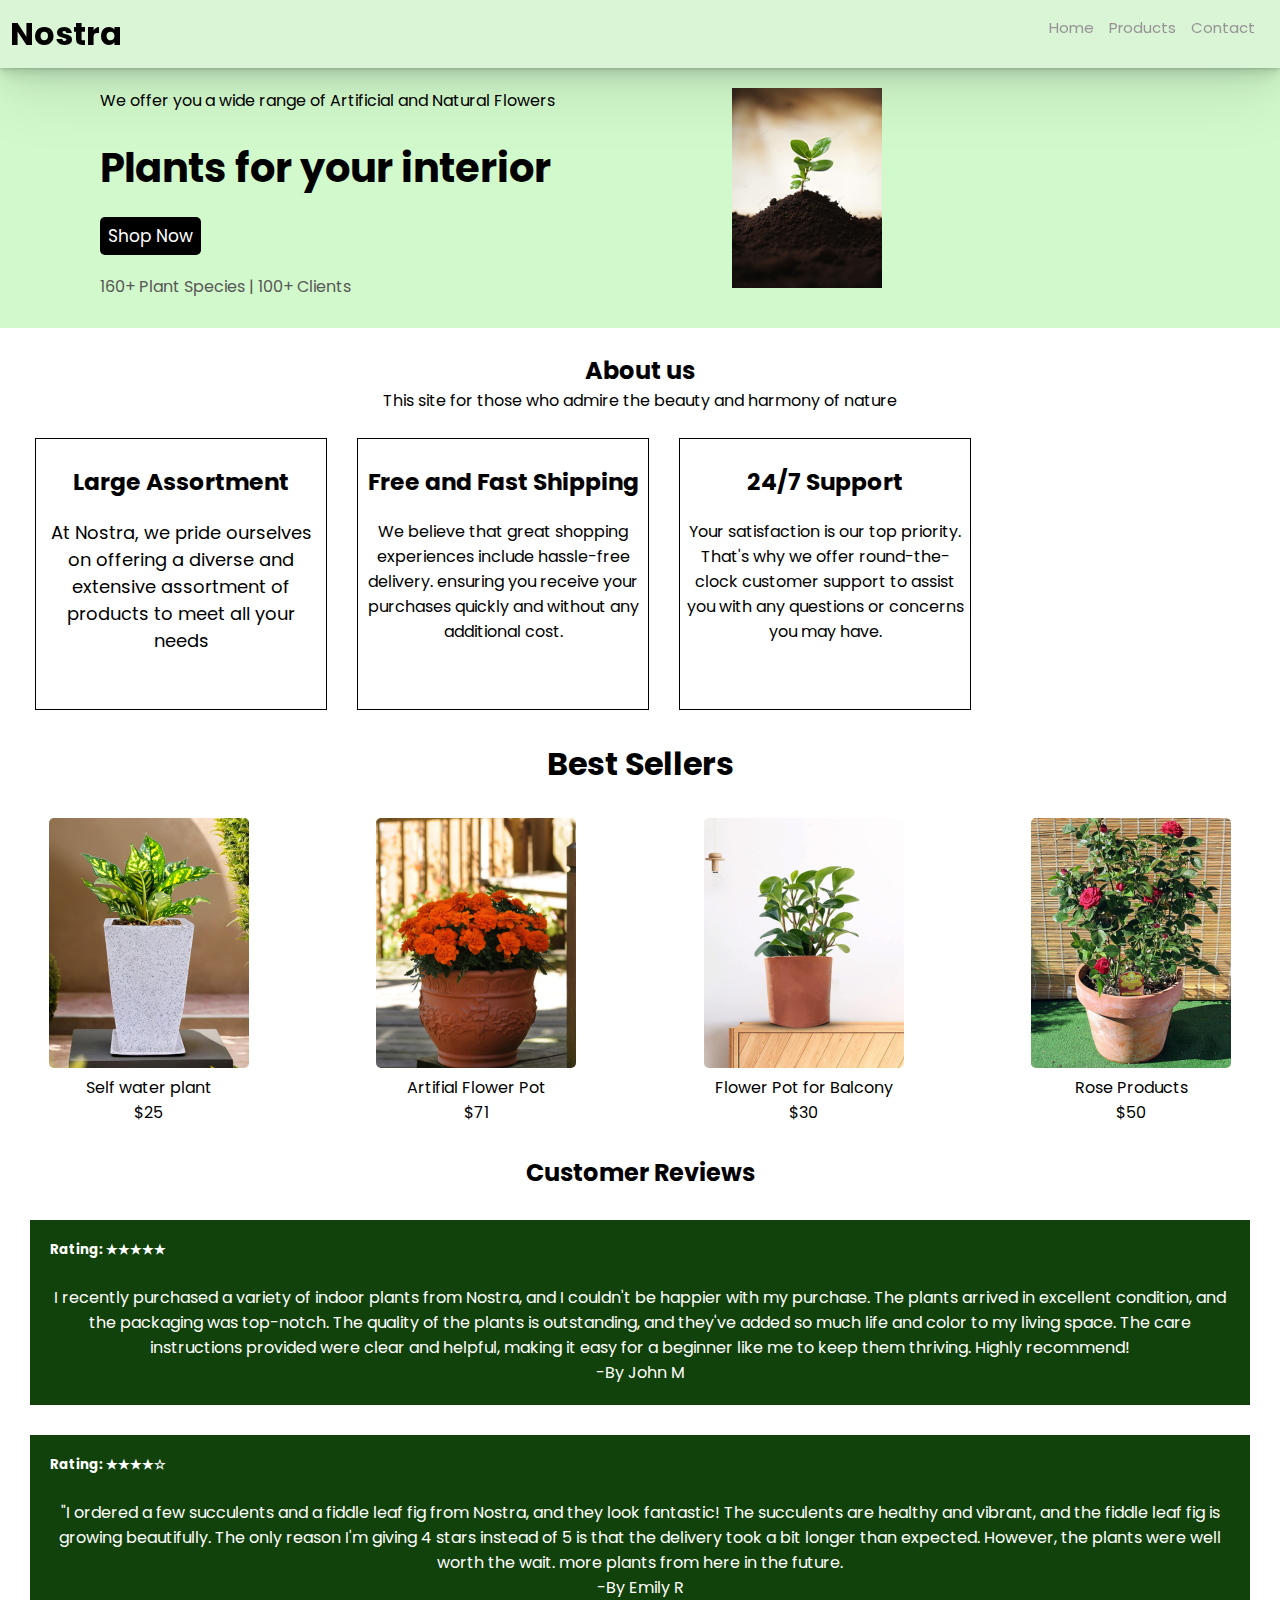
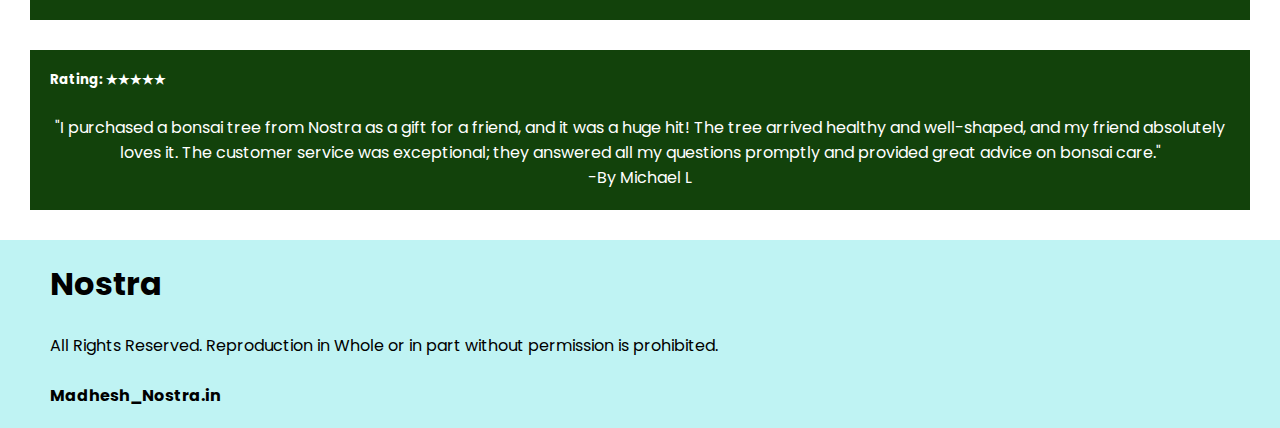
<file: index.html>
<!DOCTYPE html>
<html lang="en">

<head>
    <meta charset="UTF-8">
    <meta http-equiv="X-UA-Compatible" content="IE=edge">
    <meta name="viewport" content="width=device-width, initial-scale=1.0">
    <title>Nostra</title>
    <link rel="icon" href="assets/plant.png">
    <!--CSS link-->
    <link rel="stylesheet" href="style.css">

    <!--Font Poppins-->
    <link rel="preconnect" href="https://fonts.googleapis.com">
    <link rel="preconnect" href="https://fonts.gstatic.com" crossorigin>
    <link href="https://fonts.googleapis.com/css2?family=Inter:wght@100..900&family=Poppins&display=swap"
        rel="stylesheet">

    <!--Font Awesome Icons-->
    <link rel="stylesheet" href="https://cdnjs.cloudflare.com/ajax/libs/font-awesome/6.5.1/css/all.min.css"
        integrity="sha512-DTOQO9RWCH3ppGqcWaEA1BIZOC6xxalwEsw9c2QQeAIftl+Vegovlnee1c9QX4TctnWMn13TZye+giMm8e2LwA=="
        crossorigin="anonymous" referrerpolicy="no-referrer">
</head>

<body>
    <!--Navigation Bar-->
    <nav class="navbar-lap">
        <h1>Nostra</h1>
        <div class="nav-items">
            <p><a href="index.html" class="items">Home</a></p>
            <p><a href="products.html" class="items">Products</a></p>
            <p><a href="contact.html" class="items">Contact</a></p>
        </div>
        <div class="menu-icon" onclick="mob()">
            <i class="fa-solid fa-bars"></i>
        </div>
    </nav>

    <!--Navigation-Bar-mobile-tab-->
    <div class="navbar-mob">
        <p class="xbar" onclick="closenav()">
            <i class="fa-solid fa-arrow-left" style="cursor: pointer;"></i>
        </p>
        <div class="nav-items2">
            <p class="items"><a href="index.html">Home</a></p>
            <p class="items"><a href="products.html">Products</a></p>
            <p class="items"><a href="contact.html">Contact Us</a></p>
        </div>
    </div>

    <!--Main Section-->
    <header class="header">
        <div class="header-content">
            <p>We offer you a wide range of Artificial and Natural Flowers</p><br>
            <h1 style="font-weight:bold">Plants for your interior</h1><br>
            <div class="shop">
                <a href="products.html">Shop Now</a>
            </div>
            <br>
            <p style="color: rgb(88, 87, 87);">160+ Plant Species | 100+ Clients</p>
        </div>
        <div class="imgcontainer">
            <img src="assets/header-img.jpg" alt="plant image" width="150px" height="200px">
        </div>
    </header>
    <br>
    <main>
        <div class="about" style="padding: 0px 5px;">
            <h2>About us</h2>
            <p style="padding: 0px 5px;">This site for those who admire the beauty and harmony of nature</p><br>
            <div class="about-section">
                <div class="about1">
                    <i class="fa-regular fa-pen-to-square"></i>
                    <h3 style="padding: 20px 0px;">Large Assortment</h3>
                    <p style="font-size: 18px;">
                        At Nostra, we pride ourselves on offering a diverse and extensive assortment of products to meet
                        all your needs
                    </p>
                </div>
                <div class="about2">
                    <i class="fa-solid fa-repeat"></i>
                    <h3 style="padding: 20px 0px;">Free and Fast Shipping</h3>
                    <p style="font-size: 16px;">
                        We believe that great shopping experiences include hassle-free delivery.
                        ensuring you receive your purchases quickly and without any additional cost.
                    </p>
                </div>
                <div class="about3">
                    <i class="fa-solid fa-headset"></i>
                    <h3 style="padding: 20px 0px;">24/7 Support</h3>
                    <p style="font-size: 16px;">
                        Your satisfaction is our top priority. That's why we offer round-the-clock
                        customer support to assist you with any questions or concerns you may have.
                    </p>
                </div>
            </div>
        </div>

        <div class="seller-section">
            <h1 style="padding: 30px;">Best Sellers</h1>
            <div class="products">
                <div class="product">
                    <img src="assets/gc1.png" alt="product-1">
                    <p>Self water plant <br> $25</p>
                </div>
                <div class="product">
                    <img src="assets/gc2.png" alt="product-2">
                    <p>Artifial Flower Pot <br> $71</p>
                </div>
                <div class="product">
                    <img src="assets/gc3.png" alt="product-3">
                    <p>Flower Pot for Balcony <br> $30</p>
                </div>
                <div class="product">
                    <img src="assets/gc4.png" alt="product-4">
                    <p>Rose Products <br> $50</p>
                </div>
            </div>
        </div>

        <div class="customer-section" style="text-align:center;">
            <h2 style="padding-top: 30px;">Customer Reviews</h2>
            <div class="reviews">
                <div class="review1">
                    <p>
                    <h5 style="text-align: left;">Rating: ★★★★★</h5><br>
                    I recently purchased a variety of indoor plants from Nostra, and I couldn't be
                    happier with my purchase. The plants arrived in excellent condition, and the packaging was
                    top-notch. The quality of the plants is outstanding, and they've added so much life and color to
                    my living space. The care instructions provided were clear and helpful, making it easy for a
                    beginner like me to keep them thriving. Highly recommend!
                    <br> -By John M
                    </p>
                </div>
                <div class="review2">
                    <p>
                    <h5 style="text-align: left;">Rating: ★★★★☆</h5><br>
                    "I ordered a few succulents and a fiddle leaf fig from Nostra, and they look
                    fantastic! The succulents are healthy and vibrant, and the fiddle leaf fig is growing
                    beautifully. The only reason I'm giving 4 stars instead of 5 is that the delivery took a bit
                    longer than expected. However, the plants were well worth the wait. more plants from here in the
                    future.
                    <br> -By Emily R
                    </p>
                </div>
                <div class="review3">
                    <p>
                    <h5 style="text-align: left;">Rating: ★★★★★</h5><br>
                    "I purchased a bonsai tree from Nostra as a gift for a friend, and it was a huge hit!
                    The tree arrived healthy and well-shaped, and my friend absolutely loves it. The customer
                    service was exceptional; they answered all my questions promptly and provided great advice on
                    bonsai care."
                    <br> -By Michael L
                    </p>
                </div>
            </div>
    </main>

    <footer class="footer">
        <h1>Nostra</h1><br>
        <p>
            All Rights Reserved. Reproduction in Whole or in part without permission is prohibited.
        </p>
        <br>
        <p style="font-weight: bold;">
            <i class="fa-regular fa-copyright"></i>
            Madhesh_Nostra.in
        </p>
    </footer>
    <!--JavaScript link-->
    <script src="script.js"></script>
</body>

</html>
</file>
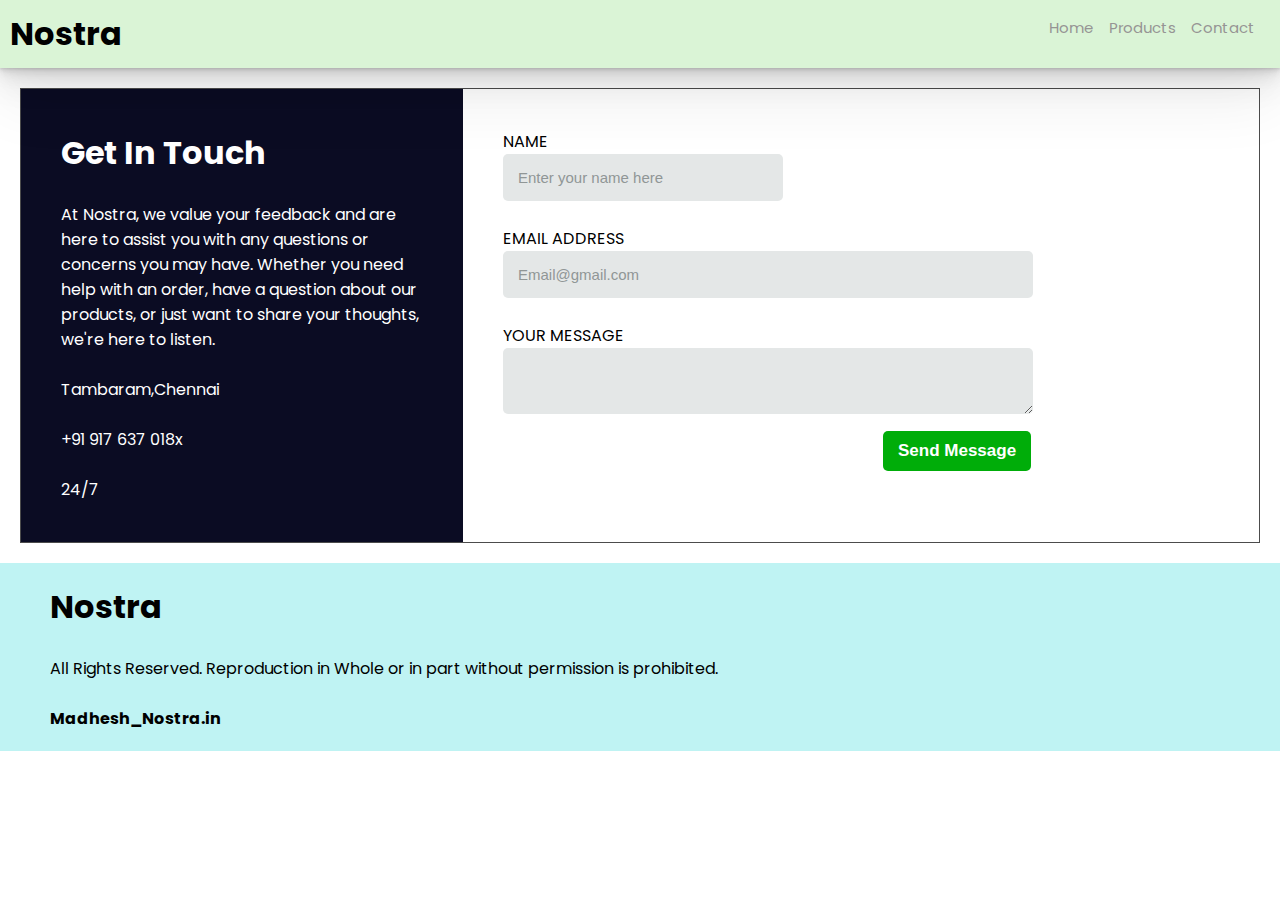
<file: contact.html>
<!DOCTYPE html>
<html lang="en">

<head>
    <meta charset="UTF-8">
    <meta http-equiv="X-UA-Compatible" content="IE=edge">
    <meta name="viewport" content="width=device-width, initial-scale=1.0">
    <title>Nostra</title>
    <link rel="icon" href="assets/plant.png">
    <link rel="stylesheet" href="contact.css">
    <!--CSS link-->
    <link rel="stylesheet" href="style.css">

    <!--Font Poppins-->
    <link rel="preconnect" href="https://fonts.googleapis.com">
    <link rel="preconnect" href="https://fonts.gstatic.com" crossorigin>
    <link href="https://fonts.googleapis.com/css2?family=Inter:wght@100..900&family=Poppins&display=swap"
        rel="stylesheet">

    <!--Font Awesome Icons-->
    <link rel="stylesheet" href="https://cdnjs.cloudflare.com/ajax/libs/font-awesome/6.5.1/css/all.min.css"
        integrity="sha512-DTOQO9RWCH3ppGqcWaEA1BIZOC6xxalwEsw9c2QQeAIftl+Vegovlnee1c9QX4TctnWMn13TZye+giMm8e2LwA=="
        crossorigin="anonymous" referrerpolicy="no-referrer">
</head>

<body>
    <!--Navigation Bar-->
    <nav class="navbar-lap">
        <h1>Nostra</h1>
        <div class="nav-items">
            <p><a href="index.html" class="items">Home</a></p>
            <p><a href="products.html" class="items">Products</a></p>
            <p><a href="contact.html" class="items">Contact</a></p>
        </div>
        <div class="menu-icon" onclick="mob()">
            <i class="fa-solid fa-bars"></i>
        </div>
    </nav>

    <!--Navigation-Bar-mobile-tab-->
    <div class="navbar-mob">
        <p class="xbar" style="text-align: right;" onclick="closenav()">
            <i class="fa-solid fa-xmark"></i>
        </p>
        <div class="nav-items2">
            <p class="items"><a href="index.html">Home</a></p>
            <p class="items"><a href="products.html">Products</a></p>
            <p class="items"><a href="contact.html">Contact Us</a></p>
        </div>
    </div>

    <div class="contact-section">
        <div class="invitecontact1">
            <h1>Get In Touch</h1><br>
            <p>
                At Nostra, we value your feedback and are here to assist you with any questions or concerns
                you may have. Whether you need help with an order, have a question about our products, or just want to
                share your thoughts, we're here to listen. </p><br>
            <span>
                <p>
                    <i class="fa-solid fa-map-location-dot"></i>
                    Tambaram,Chennai
                </p>
            </span><br>
            <span>
                <p>
                    <i class="fa-solid fa-phone-volume"></i>
                    +91 917 637 018x
                </p>
            </span><br>
            <span>
                <p>
                    <i class="fa-regular fa-clock"></i>
                    24/7
                </p>
            </span>
        </div>
        <div class="invitecontact2">
            <form class="contactform">
                <label for="name">NAME</label><br>
                <input type="text" id="name" placeholder="Enter your name here" required><br><br>
                <label for="email">EMAIL ADDRESS</label><br>
                <input type="email" id="email" placeholder="Email@gmail.com" required><br><br>
                <label for="message">YOUR MESSAGE</label><br>
                <textarea id="message" cols="50" rows="2"></textarea><br>
                <button>Send Message</button>

            </form>
        </div>
    </div>



    <footer class="footer">
        <h1>Nostra</h1><br>
        <p>
            All Rights Reserved. Reproduction in Whole or in part without permission is prohibited.
        </p>
        <br>
        <p style="font-weight: bold;">
            <i class="fa-regular fa-copyright"></i>
            Madhesh_Nostra.in
        </p>
    </footer>
    <!--JavaScript link-->
    <script src="script.js"></script>
</body>

</html>
</file>
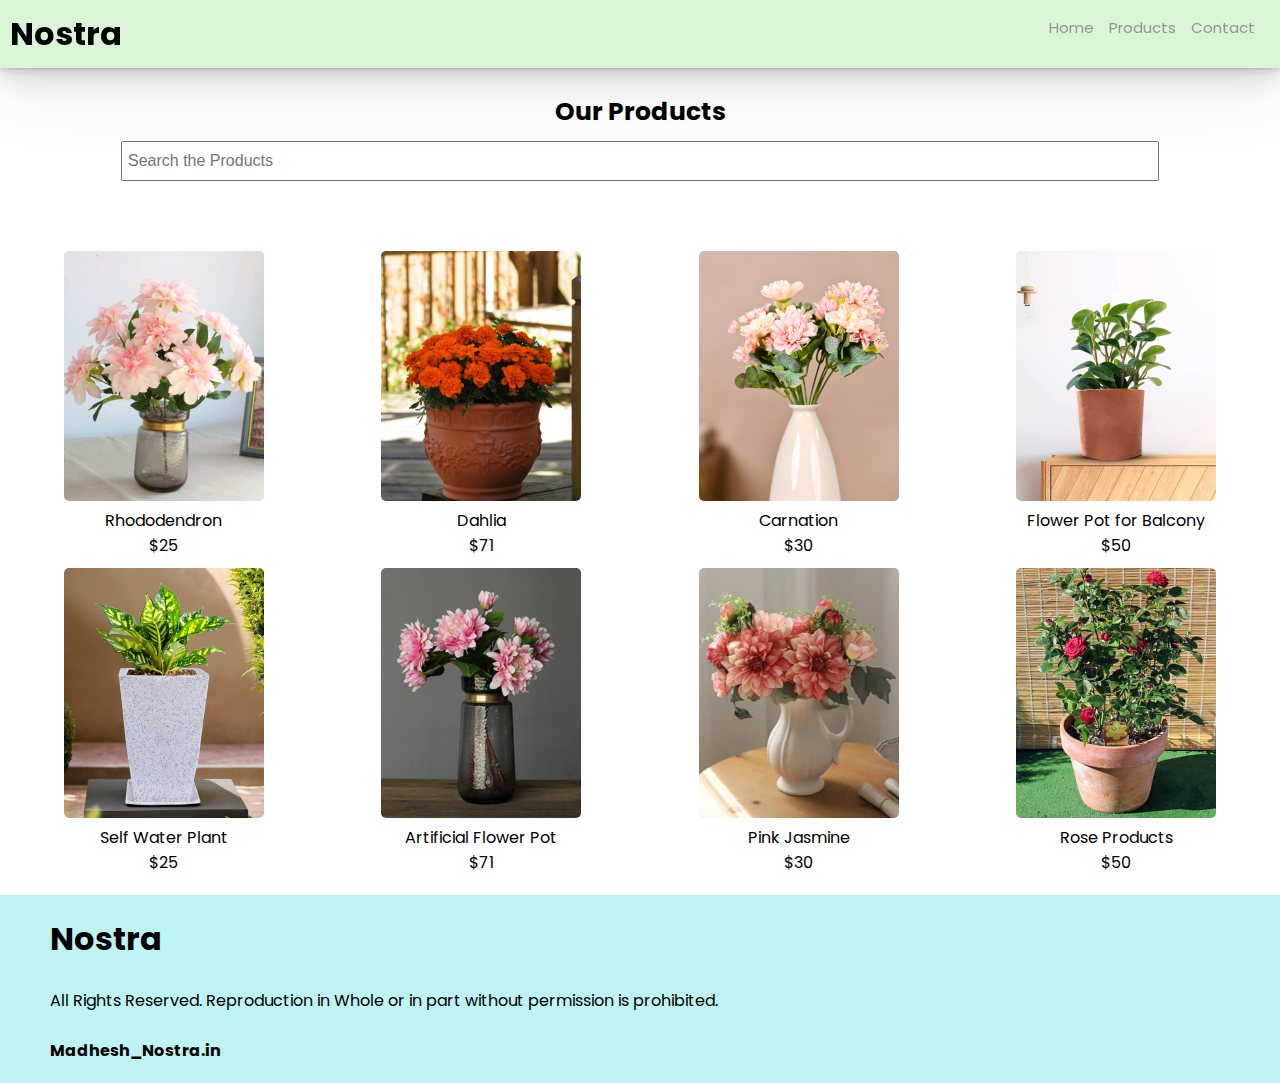
<file: products.html>
<!DOCTYPE html>
<html lang="en">

<head>
    <meta charset="UTF-8">
    <meta http-equiv="X-UA-Compatible" content="IE=edge">
    <meta name="viewport" content="width=device-width, initial-scale=1.0">
    <title>Nostra</title>
    <link rel="icon" href="assets/plant.png">
    <link rel="stylesheet" href="style.css">
    <link rel="stylesheet" href="products.css">
    <!--Font Poppins-->
    <link rel="preconnect" href="https://fonts.googleapis.com">
    <link rel="preconnect" href="https://fonts.gstatic.com" crossorigin>
    <link href="https://fonts.googleapis.com/css2?family=Inter:wght@100..900&family=Poppins&display=swap"
        rel="stylesheet">

    <!--Font Awesome Icons-->
    <link rel="stylesheet" href="https://cdnjs.cloudflare.com/ajax/libs/font-awesome/6.5.1/css/all.min.css"
        integrity="sha512-DTOQO9RWCH3ppGqcWaEA1BIZOC6xxalwEsw9c2QQeAIftl+Vegovlnee1c9QX4TctnWMn13TZye+giMm8e2LwA=="
        crossorigin="anonymous" referrerpolicy="no-referrer">
</head>

<body>
    <!--Navigation Bar-->
    <nav class="navbar-lap">
        <h1>Nostra</h1>
        <div class="nav-items">
            <p><a href="index.html" class="items">Home</a></p>
            <p><a href="products.html" class="items">Products</a></p>
            <p><a href="contact.html" class="items">Contact</a></p>
        </div>
        <div class="menu-icon" onclick="mob()">
            <i class="fa-solid fa-bars"></i>
        </div>
    </nav>

    <!--Navigation-Bar-mobile-tab-->
    <div class="navbar-mob">
        <p class="xbar" style="text-align: right;" onclick="closenav()">
            <i class="fa-solid fa-xmark"></i>
        </p>
        <div class="nav-items2">
            <p class="items"><a href="index.html">Home</a></p>
            <p class="items"><a href="collections.html">Collections</a></p>
            <p class="items"><a href="contact.html">Contact Us</a></p>
        </div>
    </div>

    <main class="product-section">
        <form class="product-search" style="padding-top:15px">
            <h1 style="font-size:25px">Our Products</h1>
            <label for="search"></label>
            <input type="text" id="search" placeholder="Search the Products" onkeyup="check(event)">
        </form>
        <br><br>
        <div class="productgallery">
            <div class="product">
                <img src="assets/cc1.png" alt="product1">
                <p>Rhododendron <br> $25</p>
            </div>
            <div class="product">
                <img src="assets/gc2.png" alt="product2">
                <p>Dahlia <br> $71</p>
            </div>
            <div class="product">
                <img src="assets/cc4.png" alt="product3">
                <p>Carnation <br> $30</p>
            </div>
            <div class="product">
                <img src="assets/gc3.png" alt="product4">
                <p>Flower Pot for Balcony <br> $50</p>
            </div>
            <div class="product">
                <img src="assets/gc1.png" alt="product5">
                <p>Self Water Plant <br> $25</p>
            </div>
            <div class="product">
                <img src="assets/cc3.png" alt="product6">
                <p>Artificial Flower Pot <br> $71</p>
            </div>
            <div class="product">
                <img src="assets/cc2.png" alt="product7">
                <p>Pink Jasmine <br> $30</p>
            </div>
            <div class="product">
                <img src="assets/gc4.png" alt="product8">
                <p>Rose Products <br> $50</p>
            </div>
        </div>
    </main>

    <footer class="footer">
        <h1>Nostra</h1><br>
        <p>
            All Rights Reserved. Reproduction in Whole or in part without permission is prohibited.
        </p>
        <br>
        <p style="font-weight: bold;">
            <i class="fa-regular fa-copyright"></i>
            Madhesh_Nostra.in
        </p>
    </footer>
    <script src="script.js"></script>
</body>

</html>
</file>
<file: style.css>
* {
    margin: 0%;
    padding: 0%;
    text-decoration: none;
}

body {
    font-family: Poppins, sans-serif;
}

.navbar-lap {
    display: flex;
    justify-content: space-between;
    background-color: rgb(218, 244, 214);
    column-gap: 6px;
    padding: 10px;
    box-shadow: rgba(0, 0, 0, 0.07) 0px 1px 2px, rgba(0, 0, 0, 0.07) 0px 2px 4px, rgba(0, 0, 0, 0.07) 0px 4px 8px, rgba(0, 0, 0, 0.07) 0px 8px 16px, rgba(0, 0, 0, 0.07) 0px 16px 32px, rgba(0, 0, 0, 0.07) 0px 32px 64px;
    position: sticky;
    top: 0px;
    z-index: 2;
}

.nav-items {
    display: flex;
    margin-top: 6px;
    font-size: 15px;
}

.items {
    padding-right: 15px;
    color: rgb(150, 148, 148);
}

.items:hover {
    text-decoration: underline;
    color: black;
}

.menu-icon {
    margin-right: 10px;
    font-size: 20px;
    cursor: pointer;
    display: none;
}

.navbar-mob {
    background-color: rgb(204, 243, 199);
    color: white;
    position: fixed;
    padding: 10px;
    top: 0%;
    left: -80%;
    width: 220px;
    height: 100vh;
    transition: 1.5s;
    color: white;
    z-index: 2;
}

.xbar {
    display: inline-block;
    font-size: 20px;
}

.nav-items2 {
    height: 200px;
    display: flex;
    flex-direction: column;
    justify-content: center;
    align-items: center;
}

.items a,
.nav-items2 p {
    font-size: 20px;
    padding: 0px;
    color: rgb(150, 148, 148);
    margin-bottom: 20px;
}

.items a:hover {
    color: black;
}

.header {
    background-color: rgb(209, 249, 203);
    height: 240px;
    display: flex;
    padding: 20px 0px 0px 100px;
}

.header h1 {
    font-size: 40px;
}

.header-buttons {
    display: flex;
    column-gap: 10px;
}

.header .shop a{
    padding: 7px 8px;
    font-size: 17px;
    color: white;
    background-color: black;
    border-radius: 5px;
    cursor: pointer;
}


.header .imgcontainer {
    padding-left: 15%;
}

.about {
    text-align: center;
}

.about-section {
    display: flex;
    column-gap: 30px;
    flex-wrap: wrap;
    flex-grow: 90%;
    padding: 0px 30px;
    font-size: 20px;
}

.about1,
.about2,
.about3 {
    height: 260px;
    width: 280px;
    border: 1px solid black;
    padding: 5px;
}

.about1 i,
.about2 i,
.about3 i {
    font-size: 40px;
    padding-top: 10px;
}

.seller-section {
    text-align: center;
}

.products {
    display: grid;
    grid-template-columns: repeat(4, 1fr);
    column-gap: 30px;
}

.products img {
    border-radius: 5px;
}

.products img:hover {
    box-shadow: rgba(0, 0, 0, 0.15) 0px 5px 15px 0px;
    transform: translate(0px, -5px);
}
.product{
    cursor: pointer;
}
.reviews {
    padding: 30px;
    text-align: center;
    display: flex;
    flex-direction: column;
    row-gap: 30px;
    color: white;
}

.review1,
.review2,
.review3 {
    background-color: rgb(18, 66, 11);
    padding: 20px;
}


.footer {
    background-color: rgb(191, 243, 243);
    padding: 20px 50px;
}

@media screen and (max-width:767px) {
    .nav-items {
        display: none;
    }

    .menu-icon {
        display: block;
    }

    .header {
        padding-left: 20px;
        margin: 0px;
        font-size: 15px;
        height: 220px;
    }

    .header h1 {
        font-size: 30px;
    }

    .header .imgcontainer {
        display: none;
    }

    .about-section {
        row-gap: 20px;
    }

    .about1,
    .about2,
    .about3 {
        width: 450px;
        height: 240px;
    }

    .products {
        grid-template-columns: repeat(2, 1fr);
        padding: 0px 20px;
    }
}

@media screen and (max-width:360px){
    .about-section{
        padding: 0px 5px;

    }
    .products {
        grid-template-columns: 1fr 1fr;
        column-gap: 0px;
        row-gap: 10px;
        padding: 0%;
        margin: 0%;
    }
    .product img{
        width:150px;
    }
    .reviews{
        padding-left: 20px;
    }
    .customer-section{
        padding-left: 10px;
    }
    body .menu-icon:active,.menu-icon:focus,.menu-icon:hover{
        background-color: none;
    }
}
</file>
<file: contact.css>
.contact-section{
    border: 1px solid rgb(76, 76, 76);
    margin: 20px;
    display: flex;
}

.invitecontact1{
    background-color: rgb(11, 12, 35);
    color: white;
    width:362px;
    padding: 40px;    
}

.invitecontact2{
    background-color: white;
    padding:40px;
}

#name,#email,#message{
    background-color: rgb(228, 231, 231);
    outline: none;
    border: none;
    padding: 15px;
    font-size: 15px;
    border-radius: 5px;
    color: black;
}

#name::placeholder, #email::placeholder{
    color: rgb(144, 150, 150);
}

#name{
    width: 250px;
}

#email,#message{
    width: 500px;
}

.invitecontact2 button{
    padding: 10px 15px;
    font-size: 17px;
    margin-left: 380px;
    margin-top: 10px;
    background-color: rgb(0, 173, 9);
    color: white;
    border-radius: 5px;
    border: none;
    font-weight: bold;
    cursor: pointer;
}

@media screen and (max-width:767px) {
    .contact-section{
        flex-direction: column;
    }
    #name,#email, #message{
        width: 350px;
    }
    .invitecontact2 button{
        margin-left: 220px;
    }
}

@media screen and (max-width:360px){
    .invitecontact1 {
        width: 238px;
    }
    .invitecontact2{
        padding: 15px;
    }
    #name,#email, #message{
        width: 250px;
    }
    .invitecontact2 button{
        margin-left: 160px;
        padding: 5px 10px;
    }

}
</file>
<file: products.css>
.product-section {
    height: 100%;
    text-align: center;
}

.product-search h1{
    padding: 10px;
}

.product-search #search {
    width: 80%;
    height: 30px;
    padding: 3px 5px 3px 5px;
    font-size: 16px;
    outline: none;
}

.productgallery{
    display: grid;
    grid-template-columns: repeat(4,1fr);
    column-gap: 30px;
    row-gap: 10px;
    padding: 20px;
}

.productgallery .product img{
    border-radius: 5px;
}

.productgallery .product img:hover{
    transform: translate(0px, -5px);
    box-shadow: rgba(0, 0, 0, 0.15) 0px 5px 15px 0px;
}

@media screen and (max-width:767px) {
        .productgallery{
            grid-template-columns: repeat(2,1fr);
        }
}

@media screen and (max-width:360px) {
    .productgallery img{
        width: 150px;
    }
    .productgallery{
        padding: 0px;
        padding-bottom:20px;
        column-gap: 0px;
    }
}
</file>
